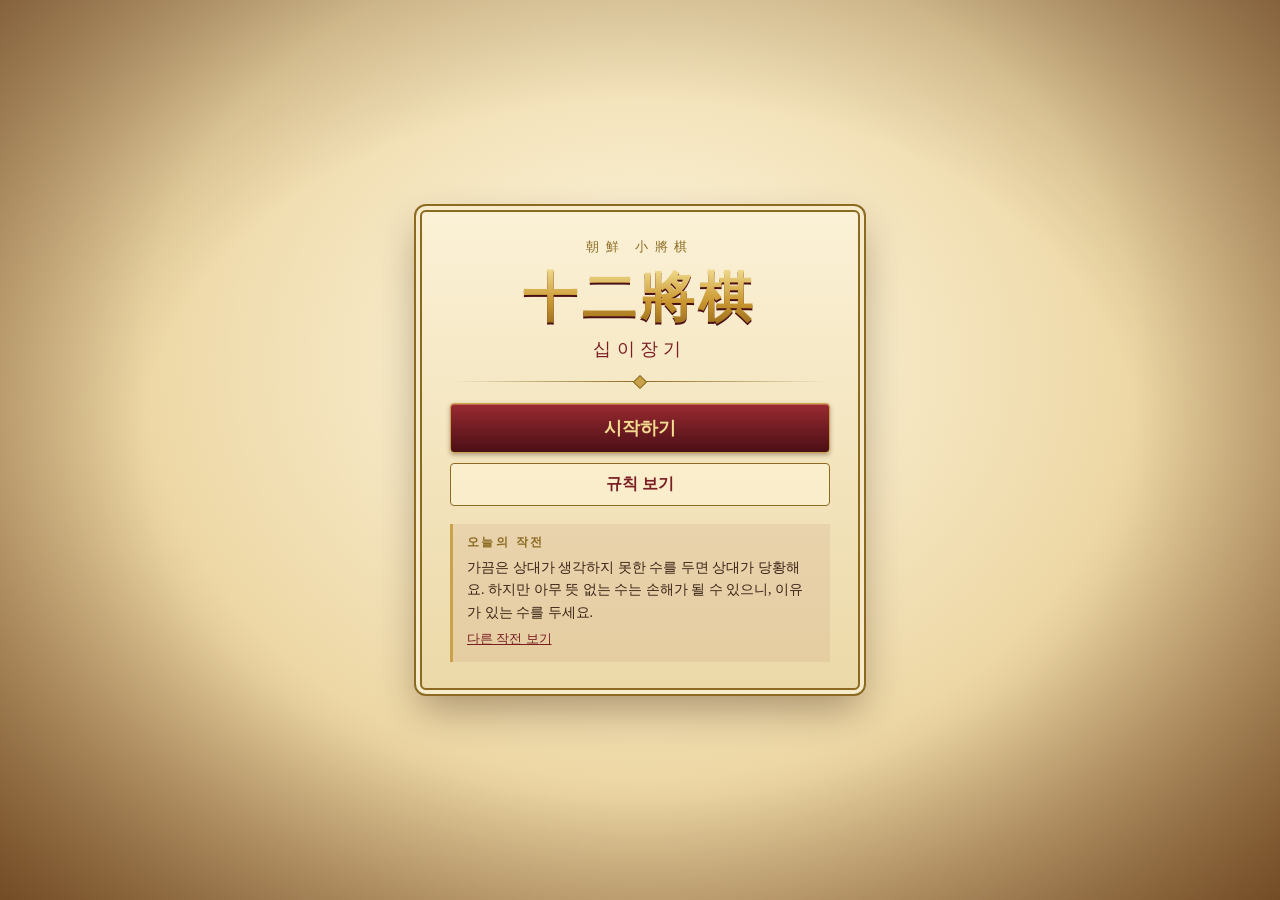
<file: index.html>
<!DOCTYPE html>
<html lang="ko">
<head>
<meta charset="utf-8">
<meta name="viewport" content="width=device-width, initial-scale=1">
<title>십이장기</title>
<link rel="stylesheet" href="style.css">
</head>
<body>
<div id="app">

  <!-- 메인 -->
  <section id="screen-main" class="screen">
    <div class="panel">
      <div class="logo-sub">朝鮮 小將棋</div>
      <h1 class="logo">十二將棋</h1>
      <p class="logo-kr">십이장기</p>
      <div class="rule-line"></div>
      <div class="btn-col">
        <button id="btn-main-start" class="btn big">시작하기</button>
        <button id="btn-main-rules" class="btn ghost">규칙 보기</button>
      </div>
      <div class="tip-box">
        <div class="tip-title">오늘의 작전</div>
        <p id="tip-main" class="tip-text"></p>
        <button id="btn-tip-main" class="link-btn">다른 작전 보기</button>
      </div>
    </div>
  </section>

  <!-- 설정 -->
  <section id="screen-setup" class="screen" hidden>
    <div class="panel wide">
      <h2 class="h2">대국 설정</h2>
      <div class="rule-line"></div>
      <div class="set-row">
        <div class="set-label">게임 방식</div>
        <div id="opt-mode" class="opt-group"></div>
      </div>
      <div id="row-diff" class="set-row">
        <div class="set-label">컴퓨터 실력</div>
        <div id="opt-diff" class="opt-group"></div>
      </div>
      <div class="set-row">
        <div class="set-label">먼저 두는 쪽</div>
        <div id="opt-first" class="opt-group"></div>
      </div>
      <div class="set-row">
        <div class="set-label">도움 기능</div>
        <div id="opt-help" class="opt-group"></div>
      </div>
      <div class="btn-row">
        <button id="btn-setup-back" class="btn ghost">메인으로</button>
        <button id="btn-setup-start" class="btn big">대국 시작</button>
      </div>
      <div class="tip-box">
        <div class="tip-title">작전 한 수</div>
        <p id="tip-setup" class="tip-text"></p>
        <button id="btn-tip-setup" class="link-btn">다른 작전 보기</button>
      </div>
    </div>
  </section>

  <!-- 게임 -->
  <section id="screen-game" class="screen game" hidden>
    <div class="corner left">
      <button id="btn-g-main" class="mini" title="메인 화면">메인</button>
      <button id="btn-g-setup" class="mini" title="설정">설정</button>
    </div>
    <div class="corner right">
      <button id="btn-g-undo" class="mini" title="한 수 무르기">무르기</button>
      <button id="btn-g-new" class="mini" title="새 게임">새 게임</button>
      <button id="btn-g-rules" class="mini" title="규칙">규칙</button>
    </div>
    <div class="stage">
      <div id="banner" class="banner">
        <div id="banner-main" class="banner-main"></div>
        <div id="banner-sub" class="banner-sub"></div>
        <button id="btn-show-result" class="link-btn" hidden>결과 다시 보기</button>
      </div>
      <div id="hand-top" class="hand top"></div>
      <div class="board-frame">
        <div id="board" class="board"></div>
      </div>
      <div id="hand-bottom" class="hand bottom"></div>
    </div>
  </section>

  <!-- 규칙 창 -->
  <div id="modal-rules" class="modal" hidden>
    <div class="modal-card">
      <h2 class="h2">십이장기 규칙</h2>
      <div class="rule-line"></div>
      <div id="rules-body" class="rules-body"></div>
      <div class="btn-row">
        <button id="btn-rules-close" class="btn big">닫기</button>
      </div>
    </div>
  </div>

  <!-- 결과 창 -->
  <div id="modal-result" class="modal" hidden>
    <div id="petals" class="petals"></div>
    <div class="modal-card result">
      <div id="result-emblem" class="emblem">勝</div>
      <h2 id="result-title" class="h2"></h2>
      <p id="result-text" class="result-text"></p>
      <div class="btn-row">
        <button id="btn-result-again" class="btn big">다시 하기</button>
        <button id="btn-result-view" class="btn ghost">판 보기</button>
        <button id="btn-result-setup" class="btn ghost">설정</button>
      </div>
    </div>
  </div>

</div>
<script src="game.js"></script>
</body>
</html>
</file>
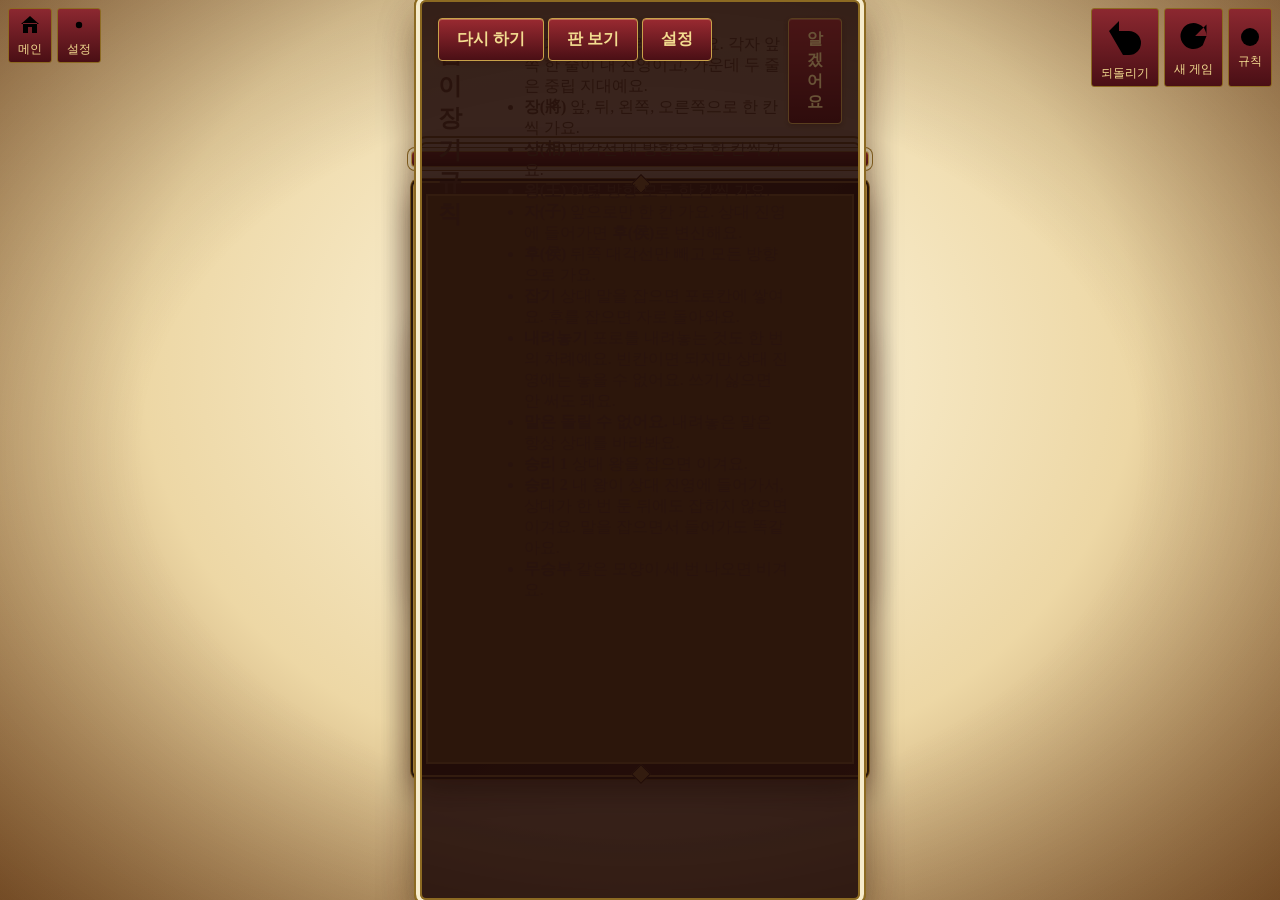
<file: index (3).html>
<!DOCTYPE html>
<html lang="ko">
<head>
<meta charset="UTF-8">
<meta name="viewport" content="width=device-width, initial-scale=1">
<title>십이장기</title>
<link rel="stylesheet" href="style.css">
</head>
<body>
<div id="app">

  <section id="screen-main" class="screen active">
    <div class="panel main-panel">
      <div class="hero">
        <div class="hero-kicker">잡은 말을 내 편으로</div>
        <h1 class="logo">十二將棋</h1>
        <div class="logo-sub">십 이 장 기</div>
        <div class="orn"><span></span><i></i><span></span></div>
      </div>
      <div class="menu">
        <button class="btn primary big" data-act="go-setup">게임 시작</button>
        <button class="btn" data-act="rules">규칙 보기</button>
      </div>
      <aside class="tip">
        <div class="tip-head"><span>작전 팁</span><button class="link" data-act="tip">다른 팁 보기</button></div>
        <h4 class="tip-title"></h4>
        <p class="tip-body"></p>
      </aside>
    </div>
  </section>

  <section id="screen-setup" class="screen">
    <div class="panel setup-panel">
      <h2 class="h-ornate"><span>대결 준비</span></h2>

      <div class="row" data-key="mode">
        <h3>게임 방식</h3>
        <div class="seg">
          <button data-val="ai">컴퓨터와 대결</button>
          <button data-val="hot">2명이 함께</button>
        </div>
      </div>

      <div class="row" data-key="level" data-only="ai">
        <h3>컴퓨터 실력</h3>
        <div class="seg">
          <button data-val="easy">쉬움</button>
          <button data-val="normal">보통</button>
          <button data-val="hard">어려움</button>
        </div>
        <p class="note" id="level-note"></p>
      </div>

      <div class="row" data-key="first">
        <h3>먼저 두는 사람</h3>
        <div class="seg" id="seg-first">
          <button data-val="red"></button>
          <button data-val="blue"></button>
          <button data-val="random">무작위</button>
        </div>
      </div>

      <div class="row">
        <h3>도움 기능</h3>
        <div class="seg">
          <button class="tog" data-tog="warn">왕 위험 경고</button>
          <button class="tog" data-tog="dots">이동 방향 점</button>
          <button class="tog" data-tog="flip" data-only="hot">위쪽 글자 뒤집기</button>
        </div>
        <p class="note">왕 위험 경고는 내 왕이 다음 수에 잡힐 수 있을 때 알려 줘요. 방향 점은 말이 갈 수 있는 길을 보여 줘요.</p>
      </div>

      <div class="actions">
        <button class="btn" data-act="setup-back">돌아가기</button>
        <button class="btn primary" data-act="start">게임 시작</button>
      </div>

      <aside class="tip">
        <div class="tip-head"><span>작전 팁</span><button class="link" data-act="tip">다른 팁 보기</button></div>
        <h4 class="tip-title"></h4>
        <p class="tip-body"></p>
      </aside>
    </div>
  </section>

  <section id="screen-play" class="screen">
    <div class="corner left">
      <button class="mini" data-act="to-main" aria-label="메인으로"><svg viewBox="0 0 24 24" aria-hidden="true"><path d="M3 11l9-8 9 8M5 10v10h5v-6h4v6h5V10"/></svg><span class="lbl">메인</span></button>
      <button class="mini" data-act="to-setup" aria-label="설정"><svg viewBox="0 0 24 24" aria-hidden="true"><circle cx="12" cy="12" r="3.2"/><path d="M12 2.5v3M12 18.5v3M2.5 12h3M18.5 12h3M5.3 5.3l2.1 2.1M16.6 16.6l2.1 2.1M18.7 5.3l-2.1 2.1M7.4 16.6l-2.1 2.1"/></svg><span class="lbl">설정</span></button>
    </div>
    <div class="corner right">
      <button class="mini" id="btn-undo" data-act="undo" aria-label="한 수 되돌리기"><svg viewBox="0 0 24 24" aria-hidden="true"><path d="M9 14L4 9l5-5M4 9h10a6 6 0 010 12h-3"/></svg><span class="lbl">되돌리기</span></button>
      <button class="mini" data-act="new" aria-label="새 게임"><svg viewBox="0 0 24 24" aria-hidden="true"><path d="M20 11a8 8 0 10-2.3 5.7M20 4v7h-7"/></svg><span class="lbl">새 게임</span></button>
      <button class="mini" data-act="rules" aria-label="규칙"><svg viewBox="0 0 24 24" aria-hidden="true"><circle cx="12" cy="12" r="9"/><path d="M9.5 9.5a2.5 2.5 0 115 .5c0 1.6-2.5 2-2.5 3.8M12 17.2v.3"/></svg><span class="lbl">규칙</span></button>
    </div>

    <div class="stage">
      <div class="banner" id="banner">
        <div class="b-emblem" id="b-emblem"></div>
        <div class="b-text">
          <div class="b-title" id="b-title"></div>
          <div class="b-msg" id="b-msg"></div>
        </div>
        <button class="btn small" id="btn-result" data-act="show-result" hidden>결과 보기</button>
      </div>

      <div class="tray blue" id="tray-1"></div>

      <div class="board-frame">
        <i class="corner-orn tl"></i><i class="corner-orn tr"></i><i class="corner-orn bl"></i><i class="corner-orn br"></i>
        <div class="board" id="board"></div>
      </div>

      <div class="tray red" id="tray-0"></div>
    </div>
  </section>

  <div class="overlay" id="modal-rules">
    <div class="panel modal">
      <h2 class="h-ornate"><span>십이장기 규칙</span></h2>
      <ul class="rules">
        <li><b>판</b> 가로 3칸, 세로 4칸이에요. 각자 앞쪽 한 줄이 내 진영이고, 가운데 두 줄은 중립 지대예요.</li>
        <li><b>장(將)</b> 앞, 뒤, 왼쪽, 오른쪽으로 한 칸씩 가요.</li>
        <li><b>상(相)</b> 대각선 네 방향으로 한 칸씩 가요.</li>
        <li><b>왕(王)</b> 여덟 방향 모두 한 칸씩 가요.</li>
        <li><b>자(子)</b> 앞으로만 한 칸 가요. 상대 진영에 들어가면 <b>후(侯)</b>로 변신해요.</li>
        <li><b>후(侯)</b> 뒤쪽 대각선만 빼고 모든 방향으로 가요.</li>
        <li><b>잡기</b> 상대 말을 잡으면 포로칸에 쌓여요. 후를 잡으면 자로 돌아와요.</li>
        <li><b>내려놓기</b> 포로를 내려놓는 것도 한 번의 차례예요. 빈칸이면 되지만 상대 진영에는 놓을 수 없어요. 쓰기 싫으면 안 써도 돼요.</li>
        <li><b>말은 돌릴 수 없어요.</b> 내려놓은 말은 항상 상대를 바라봐요.</li>
        <li><b>승리 1</b> 상대 왕을 잡으면 이겨요.</li>
        <li><b>승리 2</b> 내 왕이 상대 진영에 들어가서, 상대가 한 번 둔 뒤에도 잡히지 않으면 이겨요. 말을 잡으면서 들어가도 똑같아요.</li>
        <li><b>무승부</b> 같은 모양이 세 번 나오면 비겨요.</li>
      </ul>
      <div class="actions"><button class="btn primary" data-act="close-rules">알겠어요</button></div>
    </div>
  </div>

  <div class="overlay" id="modal-result">
    <div class="petals" id="petals"></div>
    <div class="panel modal result">
      <div class="crest"><span id="res-crest"></span></div>
      <h2 id="res-title" class="res-title"></h2>
      <p id="res-msg" class="res-msg"></p>
      <div class="actions">
        <button class="btn primary" data-act="again">다시 하기</button>
        <button class="btn" data-act="review">판 보기</button>
        <button class="btn" data-act="to-setup">설정</button>
      </div>
    </div>
  </div>

</div>
<script src="game.js"></script>
</body>
</html>
</file>
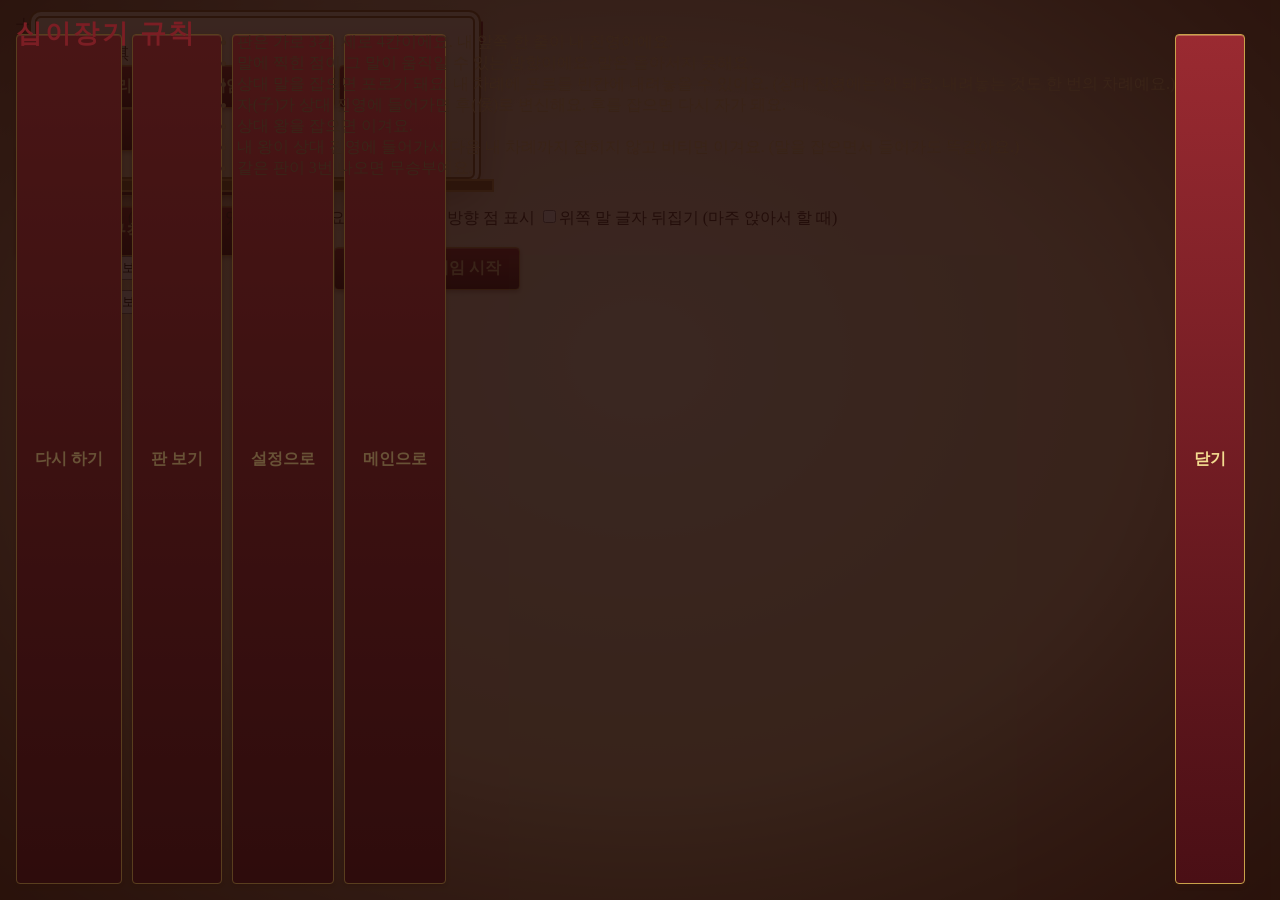
<file: index (4).html>
<!DOCTYPE html>
<html lang="ko">
<head>
<meta charset="UTF-8">
<meta name="viewport" content="width=device-width, initial-scale=1">
<title>십이장기</title>
<link rel="stylesheet" href="style.css">
</head>
<body>

<!-- 1. 메인 -->
<section id="screen-main" class="screen active">
  <div class="paper-card center">
    <div class="title-hanja">十二將棋</div>
    <h1 class="title">십이장기</h1>
    <p class="subtitle">가로 3칸 · 세로 4칸, 작지만 깊은 장기</p>
    <div class="deco" id="deco"></div>
    <div class="btn-col">
      <button class="btn primary big" id="btnToSettings">게임 시작</button>
      <button class="btn big" id="btnMainHelp">규칙 보기</button>
    </div>
    <div class="tip" id="tip-main">
      <div class="tip-head"><span class="tip-label">작전 팁</span><button class="link" data-tip-next="main">다른 팁 보기</button></div>
      <div class="tip-title"></div>
      <p class="tip-text"></p>
    </div>
  </div>
</section>

<!-- 2. 설정 -->
<section id="screen-settings" class="screen">
  <div class="paper-card">
    <h2 class="h2">게임 설정</h2>

    <div class="opt-row">
      <div class="opt-label">게임 방식</div>
      <div class="opt-group" data-key="mode">
        <button data-val="ai">컴퓨터와 대결</button>
        <button data-val="pvp">2명이 함께</button>
      </div>
    </div>

    <div class="opt-row ai-only">
      <div class="opt-label">컴퓨터 난이도</div>
      <div class="opt-group" data-key="level">
        <button data-val="easy">쉬움</button>
        <button data-val="normal">보통</button>
        <button data-val="hard">어려움</button>
      </div>
      <div class="opt-desc" id="levelDesc"></div>
    </div>

    <div class="opt-row">
      <div class="opt-label">먼저 두는 쪽</div>
      <div class="opt-group" data-key="first">
        <button data-val="p0" id="firstP0"></button>
        <button data-val="p1" id="firstP1"></button>
        <button data-val="random">랜덤</button>
      </div>
    </div>

    <div class="opt-row">
      <div class="opt-label">도움 기능</div>
      <label class="toggle"><input type="checkbox" id="optWarn"><span>왕 위험 경고 (왕이 잡힐 수 있을 때 알려줘요)</span></label>
      <label class="toggle"><input type="checkbox" id="optDirs"><span>말에 이동 방향 점 표시</span></label>
      <label class="toggle pvp-only"><input type="checkbox" id="optFlip"><span>위쪽 말 글자 뒤집기 (마주 앉아서 할 때)</span></label>
    </div>

    <div class="btn-row">
      <button class="btn" id="btnSetBack">뒤로</button>
      <button class="btn primary" id="btnStart">게임 시작</button>
    </div>

    <div class="tip" id="tip-settings">
      <div class="tip-head"><span class="tip-label">작전 팁</span><button class="link" data-tip-next="settings">다른 팁 보기</button></div>
      <div class="tip-title"></div>
      <p class="tip-text"></p>
    </div>
  </div>
</section>

<!-- 3. 게임 -->
<section id="screen-game" class="screen">
  <div class="game-layout">
    <aside class="panel">
      <div class="panel-title">十二將棋</div>
      <div id="turnChip" class="turn-chip"></div>
      <div id="msgBox"></div>
      <div class="btn-grid">
        <button class="btn" id="btnUndo">되돌리기</button>
        <button class="btn" id="btnRestart">새 게임</button>
        <button class="btn" id="btnGameSettings">설정</button>
        <button class="btn" id="btnGameMain">메인</button>
        <button class="btn" id="btnGameHelp">규칙</button>
      </div>
      <div class="info" id="info"></div>
    </aside>

    <div class="table">
      <div class="tray-wrap">
        <div class="tray-label" id="lbl1"></div>
        <div class="tray" id="tray1"></div>
      </div>
      <div class="board" id="board"></div>
      <div class="tray-wrap">
        <div class="tray" id="tray0"></div>
        <div class="tray-label" id="lbl0"></div>
      </div>
    </div>
  </div>
</section>

<!-- 결과 -->
<div id="overlay" class="overlay hidden">
  <div class="paper-card center modal">
    <h2 class="h2" id="resTitle"></h2>
    <p id="resText" class="res-text"></p>
    <div class="btn-row">
      <button class="btn primary" id="resAgain">다시 하기</button>
      <button class="btn" id="resView">판 보기</button>
      <button class="btn" id="resSettings">설정으로</button>
      <button class="btn" id="resMain">메인으로</button>
    </div>
  </div>
</div>

<!-- 규칙 -->
<div id="helpModal" class="overlay hidden">
  <div class="paper-card modal help">
    <h2 class="h2">십이장기 규칙</h2>
    <div id="helpPieces" class="help-pieces"></div>
    <ul class="help-list">
      <li>판은 가로 3칸, 세로 4칸이에요. 내 앞쪽 한 줄이 내 진영이에요.</li>
      <li>말에 찍힌 점이 그 말이 움직일 수 있는 방향이에요. 말은 돌아서지 못해요.</li>
      <li>상대 말을 잡으면 포로가 돼요. 내 차례에 포로를 빈칸에 내려놓을 수 있어요. (상대 진영에는 안 돼요. 내려놓는 것도 한 번의 차례예요.)</li>
      <li>자(子)가 상대 진영에 들어가면 후(侯)로 변신해요. 후를 잡으면 다시 자가 돼요.</li>
      <li>상대 왕을 잡으면 이겨요.</li>
      <li>내 왕이 상대 진영에 들어가서 다음 내 차례까지 잡히지 않고 버티면 이겨요. (말을 잡으면서 들어가도 똑같아요.)</li>
      <li>같은 판이 3번 나오면 무승부예요.</li>
    </ul>
    <div class="btn-row"><button class="btn primary" id="helpClose">닫기</button></div>
  </div>
</div>

<script src="game.js"></script>
</body>
</html>
</file>
<file: style.css>
/* 십이장기 - style.css (낭만주의풍) */
:root {
  --parch: #f6e9c8;
  --parch-2: #e8d2a0;
  --ink: #3a2418;
  --wine: #7b1e24;
  --wine-d: #4a0f15;
  --gold: #c9a24a;
  --gold-l: #f3dc90;
  --gold-d: #8c6a22;
  --navy: #1f3a6b;
  --navy-d: #11244a;
  --walnut: #3b2416;
  --walnut-d: #24150c;
  --serif: "Noto Serif KR", "Nanum Myeongjo", "Batang", "바탕", "AppleMyungjo", "Times New Roman", serif;
}
* { box-sizing: border-box; }
[hidden] { display: none !important; }
html, body { margin: 0; height: 100%; }
body {
  font-family: var(--serif);
  color: var(--ink);
  background:
    radial-gradient(ellipse at 50% 40%, rgba(255, 248, 225, .95) 0%, rgba(236, 213, 160, .95) 55%, rgba(150, 105, 55, 1) 100%);
  overflow: hidden;
}
body::before {
  content: ""; position: fixed; inset: 0; pointer-events: none; z-index: 0;
  background: radial-gradient(ellipse at center, transparent 55%, rgba(60, 28, 10, .38) 100%);
}
#app { position: fixed; inset: 0; z-index: 1; }
.screen { position: absolute; inset: 0; overflow: auto; display: flex; padding: 16px; }

/* ---- 패널 ---- */
.panel {
  margin: auto; width: min(440px, 100%);
  background: linear-gradient(180deg, #fbf1d6, #ecd9a8);
  border: 2px solid var(--gold-d);
  border-radius: 6px;
  padding: 26px 28px;
  box-shadow: 0 0 0 4px #f6ebcb, 0 0 0 6px var(--gold-d), 0 18px 40px rgba(60, 30, 10, .4);
}
.panel.wide { width: min(540px, 100%); }
.logo-sub { text-align: center; letter-spacing: .5em; font-size: 13px; color: var(--gold-d); }
.logo {
  margin: 6px 0 0; text-align: center; font-size: 54px; font-weight: 900; letter-spacing: .08em;
  background: linear-gradient(180deg, #f9e9a0, #c9962f 55%, #8a5f17);
  -webkit-background-clip: text; background-clip: text; color: transparent;
  filter: drop-shadow(0 2px 0 var(--wine-d));
}
.logo-kr { text-align: center; margin: 2px 0 0; color: var(--wine); font-size: 18px; letter-spacing: .3em; }
.h2 { margin: 0; text-align: center; font-size: 26px; color: var(--wine); letter-spacing: .1em; }
.rule-line { position: relative; height: 14px; margin: 14px 0; }
.rule-line::before { content: ""; position: absolute; left: 0; right: 0; top: 6px; height: 1px; background: linear-gradient(90deg, transparent, var(--gold-d), transparent); }
.rule-line::after { content: ""; position: absolute; left: 50%; top: 2px; width: 8px; height: 8px; margin-left: -5px; transform: rotate(45deg); background: var(--gold); border: 1px solid var(--gold-d); }

/* ---- 버튼 ---- */
.btn {
  font-family: var(--serif); font-size: 16px; font-weight: 700; cursor: pointer;
  padding: 10px 18px; border-radius: 4px; color: var(--gold-l);
  background: linear-gradient(180deg, #9a2a31, var(--wine-d));
  border: 1px solid var(--gold); box-shadow: inset 0 1px 0 rgba(255, 230, 150, .35), 0 2px 4px rgba(60, 20, 10, .35);
}
.btn:hover { filter: brightness(1.15); }
.btn:active { transform: translateY(1px); }
.btn.big { font-size: 18px; padding: 12px 22px; }
.btn.ghost { color: var(--wine); background: rgba(255, 245, 215, .6); border: 1px solid var(--gold-d); box-shadow: none; }
.btn-col { display: flex; flex-direction: column; gap: 10px; }
.btn-row { display: flex; flex-wrap: wrap; justify-content: center; gap: 10px; margin-top: 18px; }
.link-btn { background: none; border: none; font-family: var(--serif); color: var(--wine); text-decoration: underline; cursor: pointer; font-size: 13px; padding: 4px 0; }

.tip-box { margin-top: 18px; padding: 10px 14px; background: rgba(123, 30, 36, .07); border-left: 3px solid var(--gold); }
.tip-title { font-size: 12px; letter-spacing: .2em; color: var(--gold-d); font-weight: 700; }
.tip-text { margin: 6px 0 2px; font-size: 14px; line-height: 1.6; }

/* ---- 설정 ---- */
.set-row { margin: 12px 0; }
.set-label { font-weight: 700; color: var(--wine); margin-bottom: 6px; font-size: 15px; }
.opt-group { display: flex; flex-wrap: wrap; gap: 8px; }
.opt {
  font-family: var(--serif); font-size: 14px; cursor: pointer; padding: 7px 12px; border-radius: 4px;
  color: var(--ink); background: rgba(255, 248, 225, .8); border: 1px solid var(--gold-d);
}
.opt:hover { background: #fff6d8; }
.opt.on { color: var(--gold-l); background: linear-gradient(180deg, #9a2a31, var(--wine-d)); border-color: var(--gold); font-weight: 700; }

/* ---- 게임 화면 ---- */
.game { padding: 0; }
.stage {
  --bh: max(240px, min(calc(100vh - 330px), calc((100vw - 64px) * 4 / 3), 700px));
  --bw: calc(var(--bh) * 0.75);
  margin: auto; display: flex; flex-direction: column; align-items: center; gap: 8px;
  padding: 46px 8px 12px;
}
.corner { position: absolute; top: 8px; z-index: 5; display: flex; gap: 5px; }
.corner.left { left: 8px; }
.corner.right { right: 8px; }
.mini {
  font-family: var(--serif); font-size: 12px; cursor: pointer; padding: 4px 9px; border-radius: 3px;
  color: var(--gold-l); background: linear-gradient(180deg, #8c2830, var(--wine-d)); border: 1px solid var(--gold-d);
}
.mini:hover { filter: brightness(1.2); }

.banner {
  width: calc(var(--bw) + 30px); min-width: 270px; max-width: 96vw; text-align: center; padding: 7px 12px;
  color: var(--gold-l); border: 1px solid var(--gold); border-radius: 4px;
  background: linear-gradient(180deg, #8c2830, var(--wine-d));
  box-shadow: 0 0 0 3px rgba(246, 235, 203, .9), 0 0 0 4px var(--gold-d);
}
.banner.b { background: linear-gradient(180deg, #2c4c88, var(--navy-d)); }
.banner.over { background: linear-gradient(180deg, #5a4a2a, #2e2412); }
.banner-main { font-size: 17px; font-weight: 700; letter-spacing: .05em; }
.banner-sub { font-size: 12px; min-height: 16px; margin-top: 2px; opacity: .92; }
.banner .link-btn { color: var(--gold-l); }

.hand {
  display: flex; align-items: center; gap: 10px; width: calc(var(--bw) + 30px); min-width: 270px; max-width: 96vw; min-height: 60px; padding: 5px 10px;
  border-radius: 6px; border: 1px solid var(--gold-d); color: var(--gold-l);
}
.hand.red { background: linear-gradient(180deg, #6d1b22, var(--wine-d)); }
.hand.blue { background: linear-gradient(180deg, #25427a, var(--navy-d)); }
.hand.active { border-color: var(--gold-l); box-shadow: 0 0 0 2px var(--gold), 0 0 16px rgba(243, 220, 144, .75); }
.hand-label { font-size: 12px; letter-spacing: .1em; white-space: nowrap; min-width: 52px; }
.slots { display: flex; flex-wrap: wrap; gap: 6px; align-items: center; }
.slots .empty { font-size: 12px; opacity: .7; }
.slot { width: 46px; height: 46px; display: flex; align-items: center; justify-content: center; cursor: pointer; border-radius: 6px; }
.slot.sel { background: rgba(243, 220, 144, .3); box-shadow: 0 0 0 2px var(--gold-l); }
.slot .piece { --pfs: 20px; width: 40px; height: 42px; }

.board-frame {
  position: relative; padding: 11px; border-radius: 4px;
  background: linear-gradient(135deg, #5a3a22, var(--walnut-d) 50%, #4a2e1a);
  box-shadow: 0 0 0 2px var(--gold), 0 0 0 4px var(--walnut-d), 0 0 0 5px var(--gold-d), 0 16px 30px rgba(30, 12, 4, .5);
}
.board-frame::before, .board-frame::after {
  content: ""; position: absolute; left: 50%; width: 12px; height: 12px; margin-left: -6px; transform: rotate(45deg);
  background: var(--gold); border: 1px solid var(--walnut-d);
}
.board-frame::before { top: -6px; }
.board-frame::after { bottom: -6px; }
.board {
  position: relative; display: grid; grid-template-columns: repeat(3, 1fr); grid-template-rows: repeat(4, 1fr); gap: 3px;
  width: var(--bw); height: var(--bh); background: var(--gold-d); border: 2px solid var(--gold);
}
.cell {
  position: relative; display: flex; align-items: center; justify-content: center; cursor: pointer;
  background: radial-gradient(circle at 30% 20%, #fbf0d0, #e6cf9a);
}
.cell.camp-r { background: linear-gradient(rgba(150, 35, 40, .2), rgba(150, 35, 40, .2)), radial-gradient(circle at 30% 20%, #fbf0d0, #e6cf9a); }
.cell.camp-b { background: linear-gradient(rgba(35, 70, 140, .22), rgba(35, 70, 140, .22)), radial-gradient(circle at 30% 20%, #fbf0d0, #e6cf9a); }
.cell.last { box-shadow: inset 0 0 0 3px rgba(201, 162, 74, .95); }
.cell.sel { box-shadow: inset 0 0 0 3px #e0a21a, 0 0 12px rgba(224, 162, 26, .8); z-index: 2; }
.cell.target::after {
  content: ""; position: absolute; width: 24%; height: 18%; border-radius: 50%;
  background: radial-gradient(circle, #fff3b0, #d9a82e 70%); box-shadow: 0 0 10px rgba(217, 168, 46, .9);
  animation: pulse 1.3s ease-in-out infinite; pointer-events: none;
}
.cell.capture::after {
  content: ""; position: absolute; inset: 3px; border: 4px solid rgba(190, 25, 35, .9); border-radius: 6px;
  box-shadow: 0 0 14px rgba(200, 30, 40, .7); pointer-events: none; animation: pulse 1.3s ease-in-out infinite;
}
.board::after {
  content: "\2756"; position: absolute; left: 50%; top: 50%; transform: translate(-50%, -50%);
  font-size: calc(var(--bw) * 0.2); color: rgba(140, 106, 34, .28); pointer-events: none; z-index: 3;
}

/* ---- 말 ---- */
.piece {
  --shield: polygon(50% 0, 100% 14%, 93% 78%, 50% 100%, 7% 78%, 0 14%);
  --fill: radial-gradient(circle at 35% 25%, #b8343c, #6e1219 72%);
  position: relative; display: flex; align-items: center; justify-content: center;
  width: 78%; height: 84%; filter: drop-shadow(0 3px 2px rgba(30, 10, 5, .55));
  font-size: var(--pfs, calc(var(--bw) / 3 * 0.4));
  font-weight: 900;
}
.piece::before { content: ""; position: absolute; inset: 0; background: linear-gradient(135deg, #f8e3a0, #a87b24); clip-path: var(--shield); }
.piece::after { content: ""; position: absolute; inset: 4px; background: var(--fill); clip-path: var(--shield); }
.piece.blue { --fill: radial-gradient(circle at 35% 25%, #4f78c4, #1a3366 72%); }
.piece.t-H { --fill: radial-gradient(circle at 35% 25%, #dc5660, #8e1b24 72%); }
.piece.blue.t-H { --fill: radial-gradient(circle at 35% 25%, #6f9ae6, #28498c 72%); }
.piece.t-H::before { background: linear-gradient(135deg, #fffbc8, #e0b030); }
.piece .glyph { position: relative; z-index: 2; display: block; line-height: 1; color: #fbeeb8; text-shadow: 0 1px 0 rgba(30, 10, 5, .8), 0 0 6px rgba(255, 220, 120, .45); transform: translateY(4%); }
.piece.flip .glyph { transform: rotate(180deg) translateY(4%); }
.piece .dot {
  position: absolute; z-index: 3; width: 5px; height: 5px; margin: -2.5px 0 0 -2.5px; border-radius: 50%;
  background: var(--gold-l); box-shadow: 0 0 2px rgba(0, 0, 0, .7);
}
.piece.land { animation: land .35s ease-out; }
.piece.danger { animation: danger 1s ease-in-out infinite; }

/* ---- 창 ---- */
.modal { position: fixed; inset: 0; z-index: 50; display: flex; padding: 16px; overflow: auto; background: rgba(32, 12, 8, .66); }
.modal-card {
  position: relative; margin: auto; width: min(520px, 100%); max-height: 90vh; overflow: auto; padding: 24px 26px;
  background: linear-gradient(180deg, #fbf1d6, #ecd9a8); border: 2px solid var(--gold-d); border-radius: 6px;
  box-shadow: 0 0 0 4px #f6ebcb, 0 0 0 6px var(--gold-d), 0 20px 50px rgba(0, 0, 0, .5);
}
.rules-body ul { margin: 0; padding-left: 20px; }
.rules-body li { margin: 7px 0; font-size: 14px; line-height: 1.6; }
.rules-body b { color: var(--wine); }
.modal-card.result { text-align: center; max-width: 440px; }
.emblem {
  font-size: 84px; font-weight: 900; line-height: 1.1;
  background: linear-gradient(180deg, #f9e9a0, #c9962f 55%, #8a5f17);
  -webkit-background-clip: text; background-clip: text; color: transparent; filter: drop-shadow(0 2px 0 var(--wine-d));
}
.result-text { margin: 8px 0 0; line-height: 1.6; }
.petals { position: absolute; inset: 0; overflow: hidden; pointer-events: none; }
.petal { position: absolute; top: -20px; width: 10px; height: 14px; border-radius: 80% 0 80% 0; background: #e6bd4a; animation: fall 5s linear infinite; }
.petal.rose { background: #c8505c; }

@keyframes pulse { 0%, 100% { opacity: .55; } 50% { opacity: 1; } }
@keyframes land { 0% { transform: translateY(-14px) scale(1.12); opacity: .2; } 100% { transform: none; opacity: 1; } }
@keyframes danger { 0%, 100% { filter: drop-shadow(0 0 2px rgba(220, 30, 40, .6)); } 50% { filter: drop-shadow(0 0 10px rgba(255, 40, 50, 1)); } }
@keyframes fall { from { transform: translateY(0) rotate(0); } to { transform: translateY(110vh) rotate(540deg); } }

@media (max-width: 420px) {
  .panel { padding: 20px 16px; }
  .logo { font-size: 44px; }
  .mini { padding: 4px 6px; font-size: 11px; }
}
</file>
